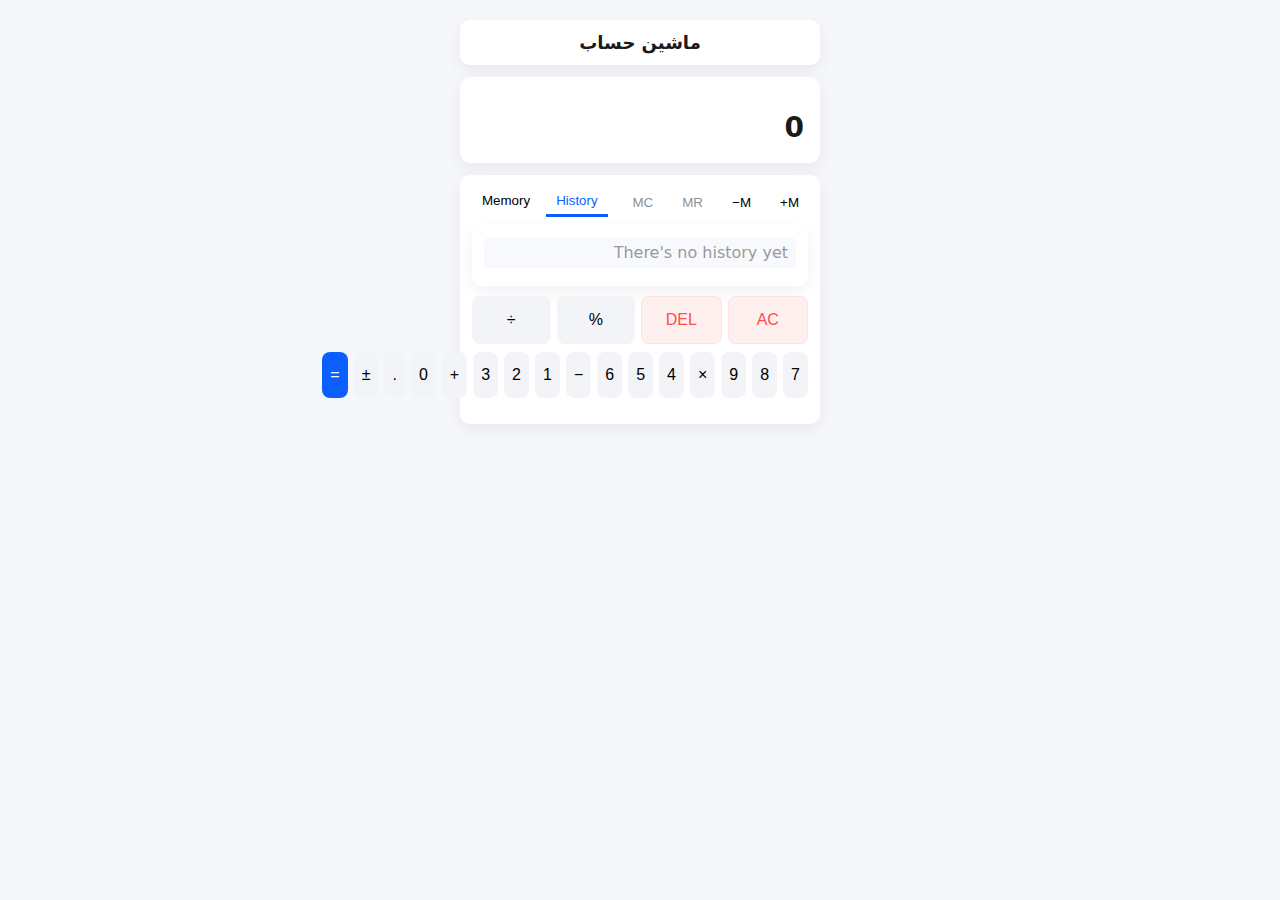
<file: index1.html>
<!doctype html>
<html lang="fa" dir="rtl">
<head>
  <meta charset="utf-8" />
  <meta name="viewport" content="width=device-width,initial-scale=1" />
  <title>Themeable Calculator - Demo</title>
  <link rel="stylesheet" href="assets/css/style1.css" />
</head>
<body>
  <main class="calculator-wrapper">
    <header class="card header">
      <h1 class="title">ماشین حساب</h1>
    </header>

    <!-- display -->
    <section class="card display-area">
      <div class="previous-display" id="previousDisplay"></div>
      <div class="current-display" id="currentDisplay">0</div>
    </section>

    <!-- keys -->
    <section class="card keypad">
      <!-- memory + tabs -->
      <div class="row memory-row">
        <div class="memory-actions">
          <button id="m-plus" class="mem-btn" data-mem="+">M+</button>
          <button id="m-minus" class="mem-btn" data-mem="-">M−</button>
          <button id="mr" class="mem-btn disabled" data-mem="recall">MR</button>
          <button id="mc" class="mem-btn disabled" data-mem="clear">MC</button>
        </div>

        <div class="tabs">
          <button id="history-tab" class="tab tab-active">History</button>
          <button id="memory-tab" class="tab">Memory</button>
        </div>
      </div>

      <!-- history & memory lists -->
      <div class="card history-memory">
        <ul id="history-list" class="history-list">
          <li class="empty">There's no history yet</li>
        </ul>

        <ul id="memory-list" class="memory-list hidden">
          <li class="empty">There's no memory yet</li>
        </ul>
      </div>

      <!-- keys grid -->
      <div class="keys-grid">
        <!-- row: clear / delete / percent / divide -->
        <div data-action class="keys control">
          <button class="btn clear-btn" data-clear>AC</button>
          <button class="btn clear-btn" data-delete>DEL</button>
          <button class="btn" data-operator="percent">%</button>
          <button class="btn" data-operator="divide">÷</button>
        </div>

        <!-- numbers and operators -->
        <div class="keys numbers">
          <div class="row">
            <button class="btn" data-number="7">7</button>
            <button class="btn" data-number="8">8</button>
            <button class="btn" data-number="9">9</button>
            <button class="btn" data-operator="multiply">×</button>
          </div>
          <div class="row">
            <button class="btn" data-number="4">4</button>
            <button class="btn" data-number="5">5</button>
            <button class="btn" data-number="6">6</button>
            <button class="btn" data-operator="subtract">−</button>
          </div>
          <div class="row">
            <button class="btn" data-number="1">1</button>
            <button class="btn" data-number="2">2</button>
            <button class="btn" data-number="3">3</button>
            <button class="btn" data-operator="add">+</button>
          </div>
          <div class="row">
            <button class="btn" data-number="0">0</button>
            <button class="btn" data-number=".">.</button>
            <button id="plusminus" class="btn" data-action="negate">±</button>
            <button id="equal" class="btn equal">=</button>
          </div>
        </div>
      </div>
    </section>
  </main>

  <script src="assets/js/script1.js"></script>
</body>
</html>
</file>
<file: assets/css/style1.css>
:root {
  --bg: #f6f7fb;
  --card: #ffffff;
  --accent: #0b5fff;
  --text: #1a1a1a;
  --muted: #9a9a9a;
  --danger: #ff4d4f;
  --active-bg: #e6f0ff;
}

* {
  box-sizing: border-box;
}
body {
  margin: 0;
  font-family: "Vazirmatn", system-ui, -apple-system, "Segoe UI", Roboto,
    "Helvetica Neue", Arial;
  background: var(--bg);
  color: var(--text);
  padding: 20px;
  display: flex;
  justify-content: center;
}
.card {
  background: var(--card);
  border-radius: 10px;
  box-shadow: 0 6px 18px rgba(0, 0, 0, 0.06);
  padding: 12px;
}

/* layout */
.calculator-wrapper {
  width: 360px;
}
.header .title {
  margin: 0;
  font-size: 18px;
  text-align: center;
}

/* display */
.display-area {
  margin: 12px 0;
  padding: 16px;
  text-align: left;
}
.previous-display {
  font-size: 13px;
  color: var(--muted);
  min-height: 18px;
}
.current-display {
  font-size: 28px;
  font-weight: 600;
  min-height: 36px;
  text-align: right;
}

/* memory + tabs */
.memory-row {
  display: flex;
  justify-content: space-between;
  align-items: center;
  gap: 8px;
  margin-bottom: 8px;
}
.memory-actions button {
  margin-left: 6px;
}
.mem-btn {
  padding: 6px 8px;
  border-radius: 6px;
  border: 1px solid transparent;
  background: transparent;
  cursor: pointer;
}
.mem-btn.disabled {
  opacity: 0.45;
  cursor: not-allowed;
}
.tabs {
  display: flex;
  gap: 6px;
}
.tab {
  background: transparent;
  border: none;
  padding: 6px 10px;
  cursor: pointer;
  border-bottom: 3px solid transparent;
}
.tab-active {
  border-bottom-color: var(--accent);
  color: var(--accent);
}

/* history & memory lists */
.history-memory {
  max-height: 120px;
  overflow: auto;
  margin-bottom: 10px;
  padding: 6px;
}
.history-list,
.memory-list {
  list-style: none;
  margin: 0;
  padding: 6px;
}
.history-list li,
.memory-list li {
  padding: 6px 8px;
  border-radius: 6px;
  margin-bottom: 6px;
  background: #f8f9fc;
}
.empty {
  color: var(--muted);
}

/* grid */
.keys-grid {
  margin-top: 6px;
}
.keys {
  display: flex;
  gap: 6px;
  margin-bottom: 8px;
}
.numbers .row {
  display: flex;
  gap: 6px;
  margin-bottom: 6px;
}
.btn {
  flex: 1;
  padding: 14px 8px;
  border-radius: 8px;
  background: #f2f4f8;
  border: none;
  cursor: pointer;
  font-size: 16px;
  transition: all 0.12s;
}
.btn:active {
  transform: translateY(1px);
}
.equal {
  background: var(--accent);
  color: white;
}
.hidden {
  display: none !important;
}

/* operator active */
.btn[data-operator].active {
  background: var(--active-bg);
  border: 1px solid var(--accent);
  color: var(--accent);
  transform: none;
}

/* small helpers */
.clear-btn {
  background: #fff0f0;
  color: var(--danger);
  border: 1px solid rgba(255, 0, 0, 0.06);
}
</file>
